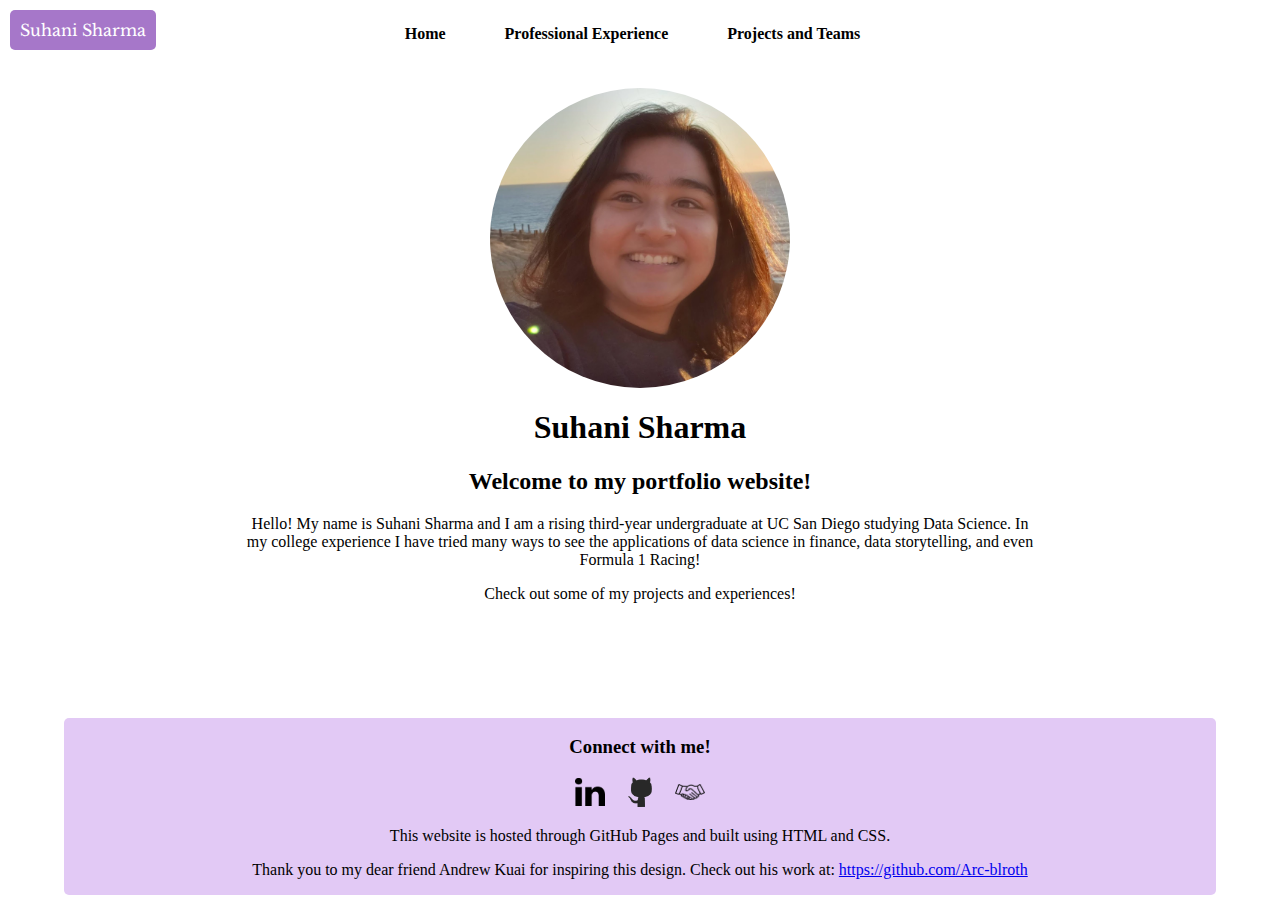
<file: index.html>
<!DOCTYPE html>
<html lang="en">
<head>
    <meta charset="UTF-8">
    <meta name="viewport" content="width=device-width, initial-scale=1.0">
    <meta http-equiv="X-UA-Compatible" content="ie=edge">
    <title>Suhani Sharma's Portfolio</title>
    <link rel="stylesheet" href="styles.css"> <!-- Link to your CSS file if you have one -->
    <link rel="icon" href="images/favicon.jpg" type="image/x-icon">
    <style>
        @import url('https://fonts.googleapis.com/css2?family=Libre+Baskerville:ital,wght@0,400;0,700;1,400&display=swap');
        .header-left {
            position: absolute;
            top: 10px;
            left: 10px;
            background-color: #a677c9;
            color: white;
            padding: 10px;
            font-family: 'Libre Baskerville', serif;
            border-radius: 5px;
        }
        header {
            position: relative;
        }
    </style>
</head>
<body>
    <header>
        <!-- Contains just the navigation bar -->
        <nav>
            <ul>
                <li><a href="index.html" class="nav-button">Home</a></li>
                <li><a href="experience.html" class="nav-button">Professional Experience</a></li>
                <li><a href="projects.html" class="nav-button">Projects and Teams</a></li>
            </ul>
        </nav>
        <div class="header-left">
            Suhani Sharma
        </div>
    </header>

    <main>
        <div class="main-container">
            <div class="rotating-image-container">
                <img src="images/pfp1.png" alt="PFP 1" class="rotating-image">
            </div>


        <!-- Contains pictures and intro blurb -->
            <div class="about">
                <h1>Suhani Sharma</h1>
                <h2>Welcome to my portfolio website!</h2>
                <p>Hello! My name is Suhani Sharma and I am a rising third-year undergraduate at UC San Diego studying Data Science. In my college experience I have tried many ways to see the applications of data science in finance, data storytelling, and even Formula 1 Racing!</p>

                <p>Check out some of my projects and experiences!</p>
            </div>

        </div>
    

    </main>

    <footer>
        <!-- Contains closing section -->
        <h3>Connect with me!</h3>
        <div class="footer-images">
            <a href="https://www.linkedin.com/in/ssharma-704sd/" target="_blank"><img src="images/linkedin.png" alt="LinkedIn" class="footer-icon"></a>

            <a href="https://github.com/ssharmaSD" target="_blank"><img src="images/github.png" alt="GitHub" class="footer-icon"></a>

            <a href="https://ucsd.joinhandshake.com/profiles/40655055" target="_blank"><img src="images/handshake.png" alt="Handshake" class="footer-icon"></a>



        </div>

        <p>This website is hosted through GitHub Pages and built using HTML and CSS.</p>
        <p>Thank you to my dear friend Andrew Kuai for inspiring this design. Check out his work at: <a href="https://github.com/Arc-blroth">https://github.com/Arc-blroth</a></p>
    </footer>

    <script src="scripts.js"></script>

</body>
</html>
</file>
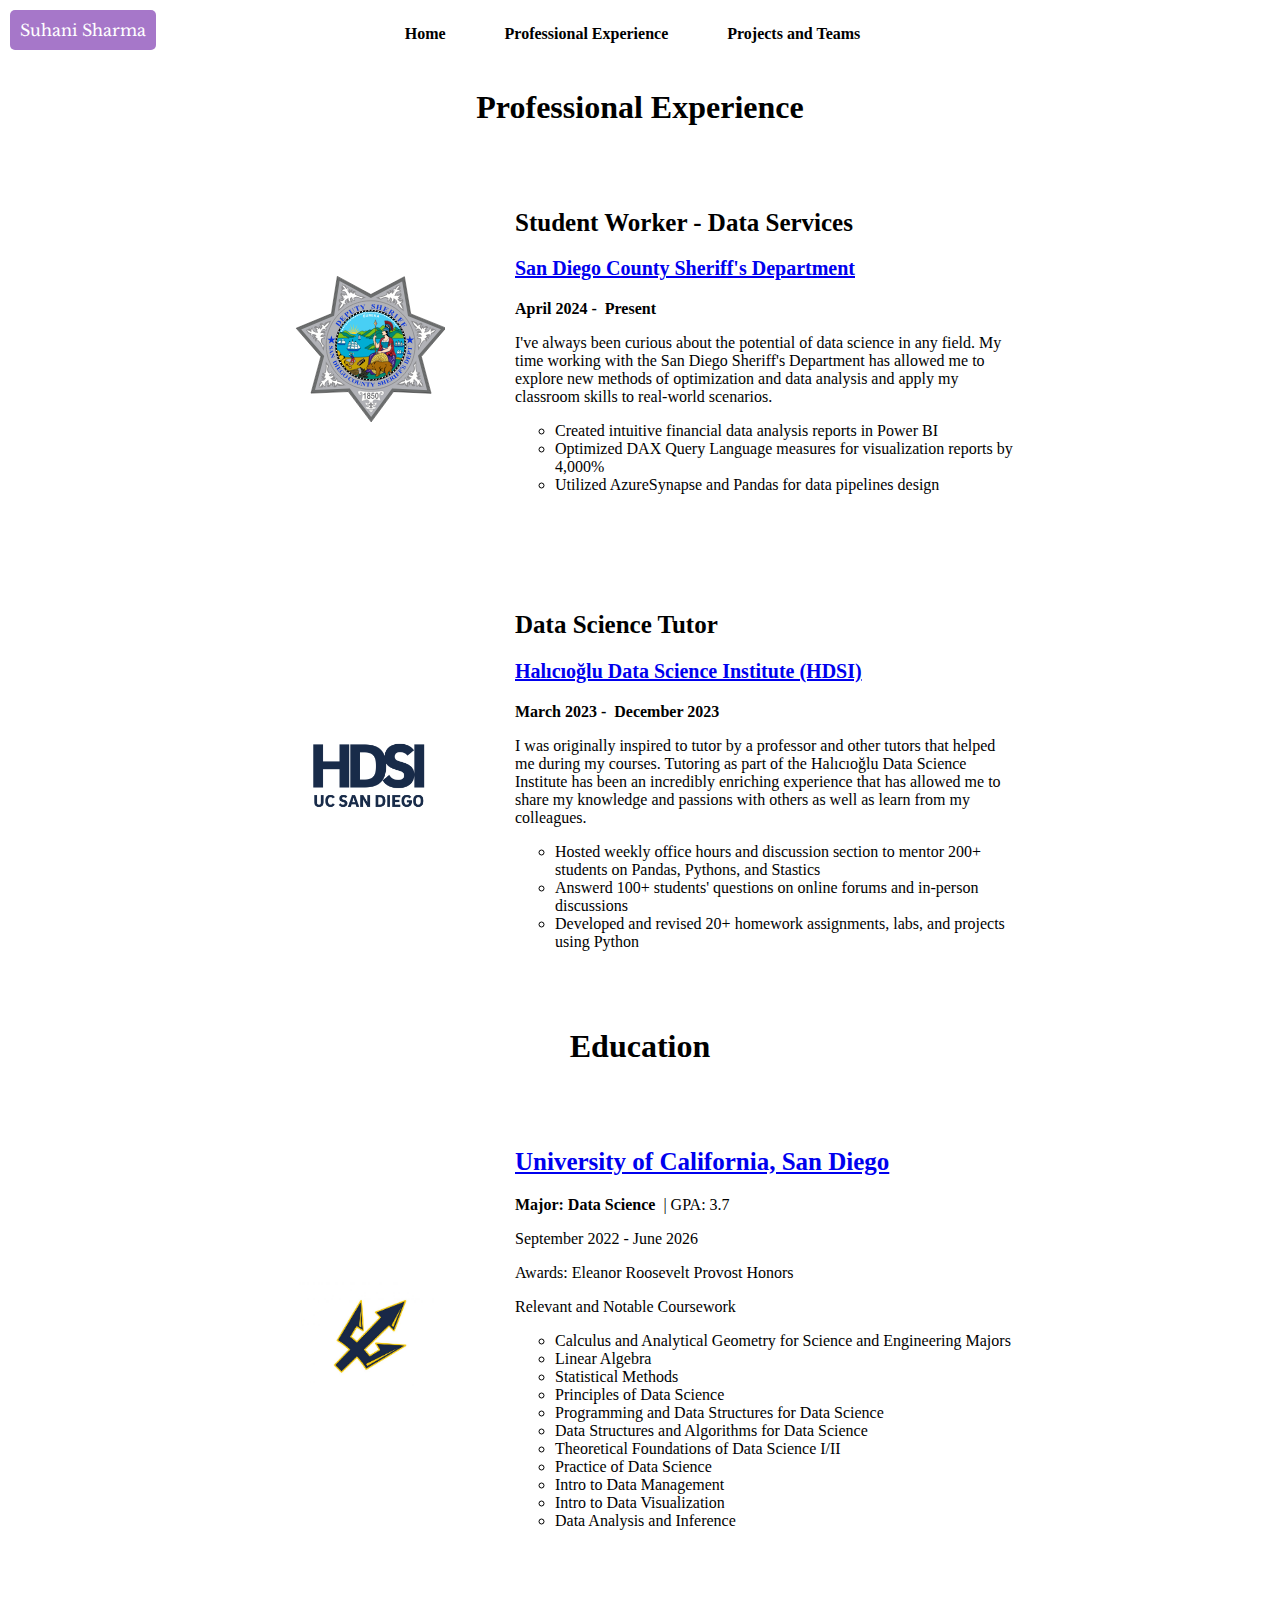
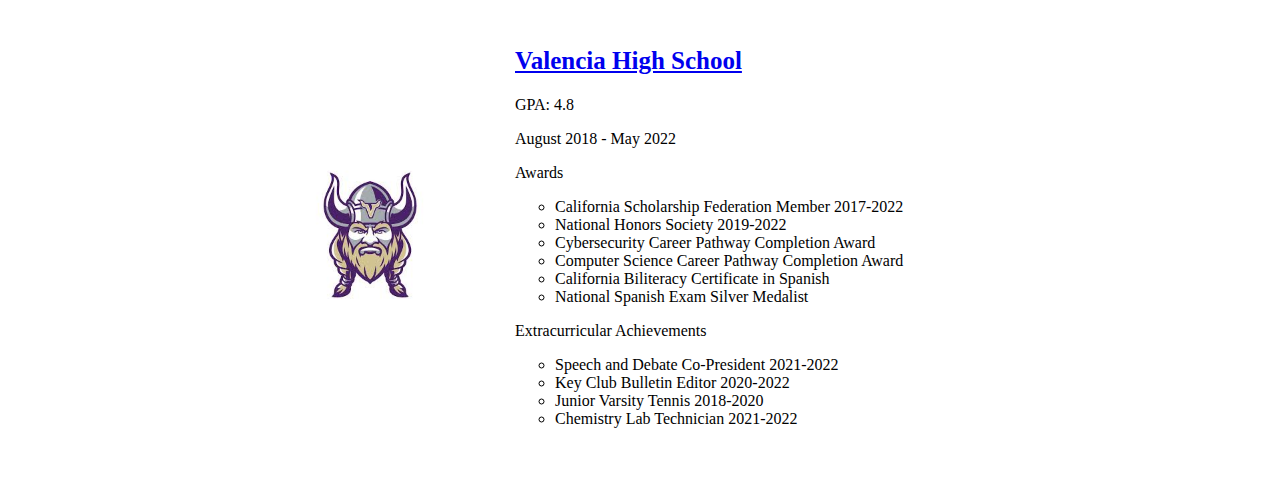
<file: experience.html>
<!DOCTYPE html>
<html lang="en">
<head>
    <meta charset="UTF-8">
    <meta name="viewport" content="width=device-width, initial-scale=1.0">
    <meta http-equiv="X-UA-Compatible" content="ie=edge">
    <title>Suhani Sharma's Portfolio</title>
    <link rel="stylesheet" href="styles.css">
    <link rel="icon" href="images/favicon.jpg" type="image/x-icon">
    <style>
        @import url('https://fonts.googleapis.com/css2?family=Libre+Baskerville:ital,wght@0,400;0,700;1,400&display=swap');
        
        .header-left {
            position: absolute;
            top: 10px;
            left: 10px;
            background-color: #a677c9;
            color: white;
            padding: 10px;
            font-family: 'Libre Baskerville', serif;
            border-radius: 5px;
        }

        header {
            position: relative;
        }
    </style>
</head>

<body>
    <!-- Header contains just the navigation bar -->
    <header>
        <nav>
            <ul>
                <li><a href="index.html" class="nav-button">Home</a></li>
                <li><a href="experience.html" class="nav-button">Professional Experience</a></li>
                <li><a href="projects.html" class="nav-button">Projects and Teams</a></li>
            </ul>
        </nav>
        <div class="header-left">
            Suhani Sharma
        </div>
    </header>
    
    <main>
        <h1>Professional Experience</h1>
        <section class="row">
            <div class="image-container">
                <img src="images/sheriff.svg" alt="Photo of the San Diego County Sheriff's Department">
            </div>
            <div class="text-container">
                <h2>Student Worker - Data Services</h2>
                <h3><a href="https://www.sdsheriff.gov/">San Diego County Sheriff's Department</a></h3>

                <p><strong>April 2024&nbsp-&nbsp Present</strong></p>

                <p>I've always been curious about the potential of data science in any field. My time working with the San Diego Sheriff's Department has allowed me to explore new methods of optimization and data analysis and apply my classroom skills to real-world scenarios.</p>

                <ul style="list-style-type:circle">
                    <li>Created intuitive financial data analysis reports in Power BI</li>

                    <li>Optimized DAX Query Language measures for visualization reports by 4,000%</li>

                    <li>Utilized AzureSynapse and Pandas for data pipelines design</li>
                    
                </ul>


            </div>
        </section>

        <section class="row">
            <div class="image-container">
                <img src="images/hdsi.png" alt="Photo of Halıcıoğlu Data Science Institute (HDSI)">
            </div>
            <div class="text-container">
                <h2>Data Science Tutor</h2>
                <h3><a href="https://datascience.ucsd.edu/">Halıcıoğlu Data Science Institute (HDSI)</a></h3>
                <p><strong>March 2023&nbsp-&nbsp December 2023</strong></p>
                <p>I was originally inspired to tutor by a professor and other tutors that helped me during my courses. Tutoring as part of the Halıcıoğlu Data Science Institute has been an incredibly enriching experience that has allowed me to share my knowledge and passions with others as well as learn from my colleagues.</p>

                <ul style="list-style-type:circle">
                    <li>Hosted weekly office hours and discussion section to mentor 200+ students on Pandas, Pythons, and Stastics</li>

                    <li>Answerd 100+ students' questions on online forums and in-person discussions</li>

                    <li>Developed and revised 20+ homework assignments, labs, and projects using Python</li>
                    
                </ul>
            </div>
        </section>

        <h1>Education</h1>

        <section class="row">
            <div class="image-container">
                <img src="images/ucsd.jpg" alt="Photo of UCSD">
            </div>
            <div class="text-container">
                <h2><a href="https://ucsd.edu/">University of California, San Diego</a></h2>
                
                <p><strong>Major: Data Science</strong>&nbsp&nbsp|&nbspGPA: 3.7&nbsp</p>

                <p>September 2022 - June 2026</p>

                <p>Awards: Eleanor Roosevelt Provost Honors</p>

                <p>Relevant and Notable Coursework </p>
                <ul style="list-style-type:circle">
                    <li>Calculus and Analytical Geometry for Science and Engineering Majors</li>
                    <li>Linear Algebra</li>
                    <li>Statistical Methods</li>
                    <li>Principles of Data Science</li>
                    <li>Programming and Data Structures for Data Science</li>
                    <li>Data Structures and Algorithms for Data Science</li>
                    <li>Theoretical Foundations of Data Science I/II</li>
                    <li>Practice of Data Science</li>
                    <li>Intro to Data Management</li>
                    <li>Intro to Data Visualization</li>
                    <li>Data Analysis and Inference</li>
                </ul>

            </div>
        </section>

        <section class="row">
            <div class="image-container">
                <img src="images/vhs.jpeg" alt="Photo of Valencia High School">
            </div>
            <div class="text-container">
                <h2><a href="https://www.valenciavikings.com/">Valencia High School</a></h2>
                <p>GPA: 4.8</p>

                <p>August 2018 - May 2022</p>

                <p>Awards</p>
                <ul style="list-style-type:circle">
                    <li>California Scholarship Federation Member 2017-2022</li>
                    <li>National Honors Society 2019-2022</li>
                    <li>Cybersecurity Career Pathway Completion Award</li>
                    <li>Computer Science Career Pathway Completion Award</li>
                    <li>California Biliteracy Certificate in Spanish</li>
                    <li>National Spanish Exam Silver Medalist</li>
                </ul>


                <p>Extracurricular Achievements</p>
                <ul style="list-style-type:circle">
                    <li>Speech and Debate Co-President 2021-2022</li>
                    <li>Key Club Bulletin Editor 2020-2022</li>
                    <li>Junior Varsity Tennis 2018-2020</li>
                    <li>Chemistry Lab Technician 2021-2022</li>
                </ul>

            </div>
        </section>
    </main>
</body>
</html>
</file>
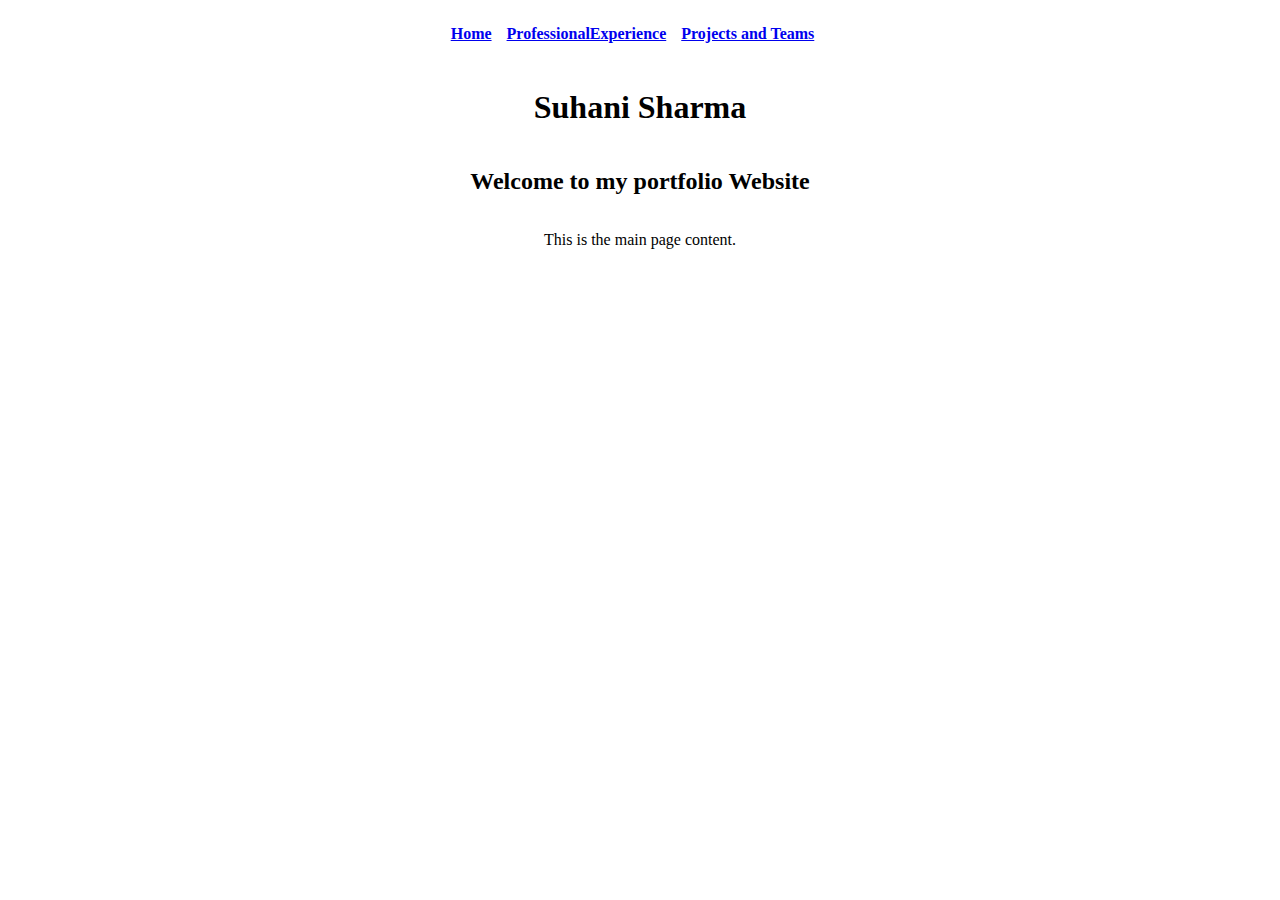
<file: main.html>
<!DOCTYPE html>
<html lang="en">
<head>
    <meta charset="UTF-8">
    <meta name="viewport" content="width=device-width, initial-scale=1.0">
    <title>Main Page</title>
    <link rel="stylesheet" href="styles.css"> <!-- Link to your CSS file if you have one -->
</head>
<body>
    <header>
        <nav>
            <ul>
                <li><a href="main.html">Home</a></li>
                <li><a href="experience.html">ProfessionalExperience</a></li>
                <li><a href="projects.html">Projects and Teams</a></li>
            </ul>
        </nav>
    </header>
    <main>
        <h1>Suhani Sharma</h1>
        <h2>Welcome to my portfolio Website</h2>
        <p>This is the main page content.</p>
    </main>
</body>
</html>
</file>
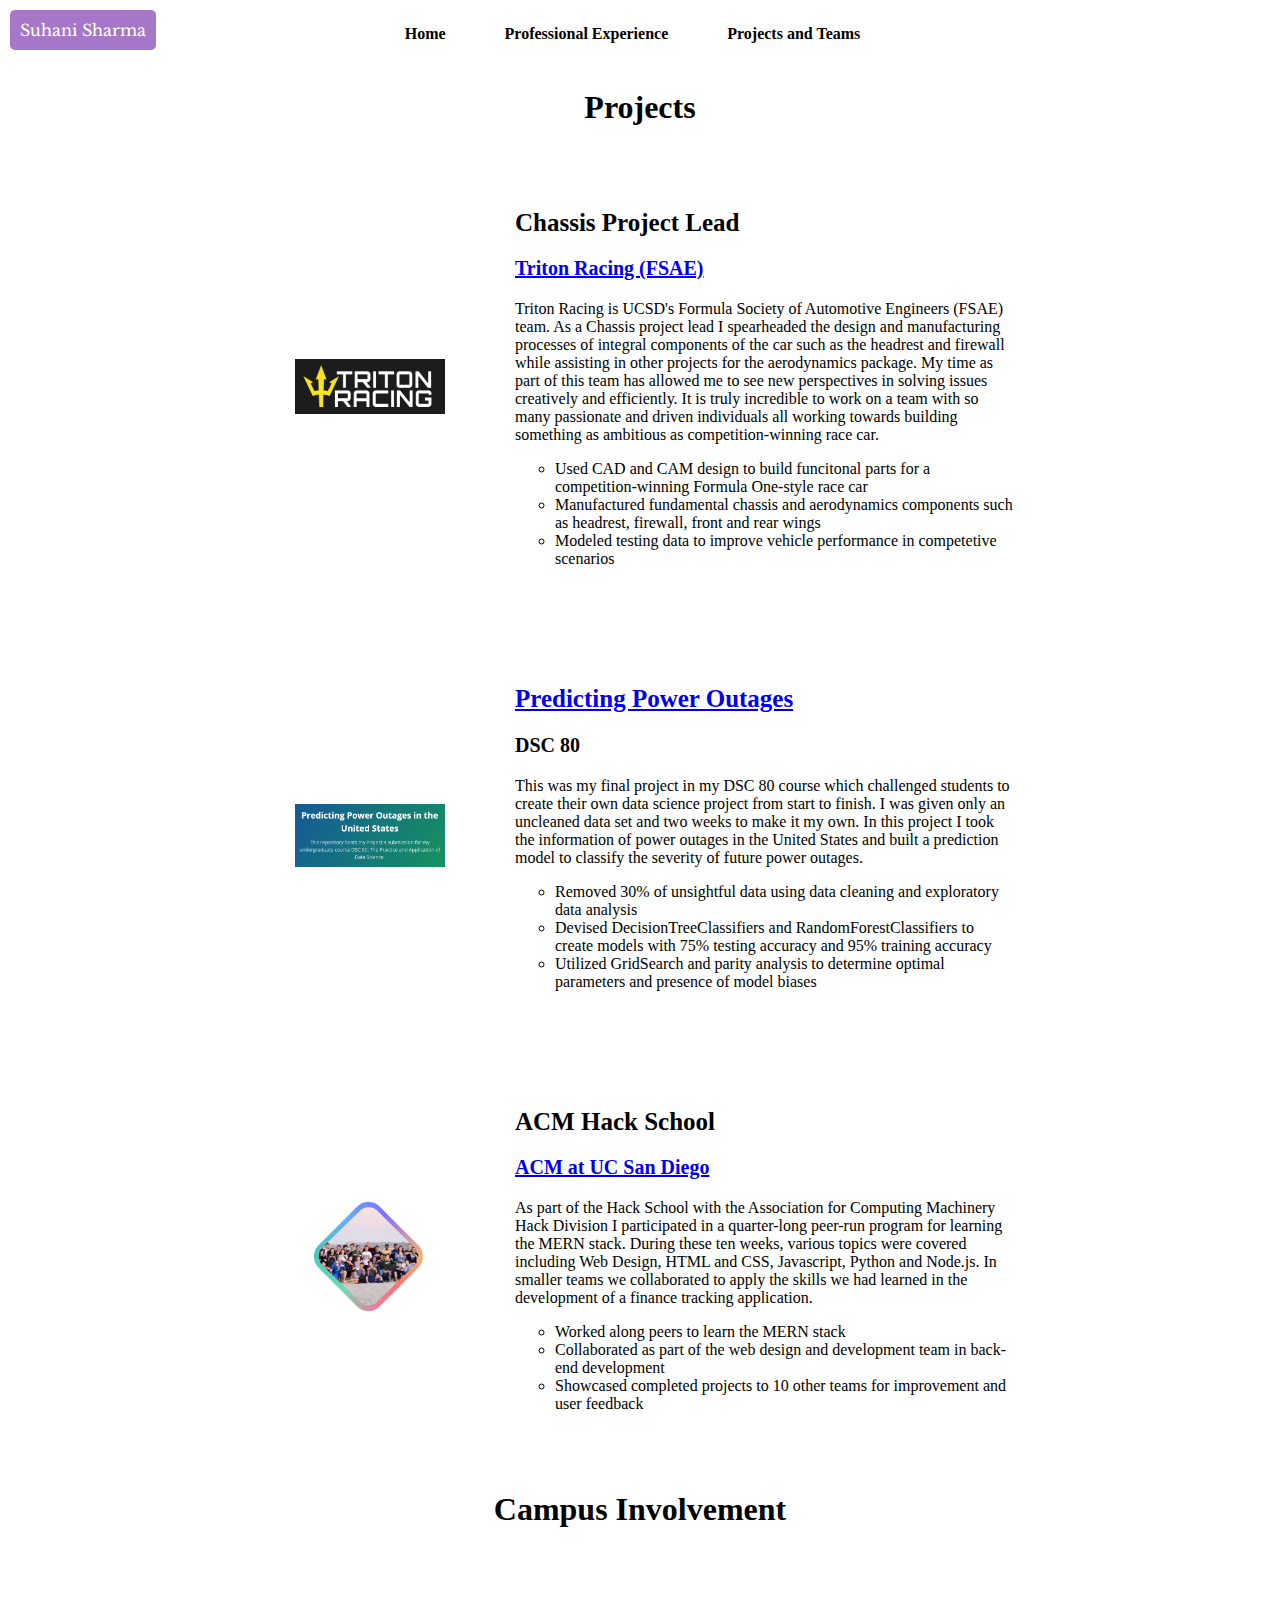
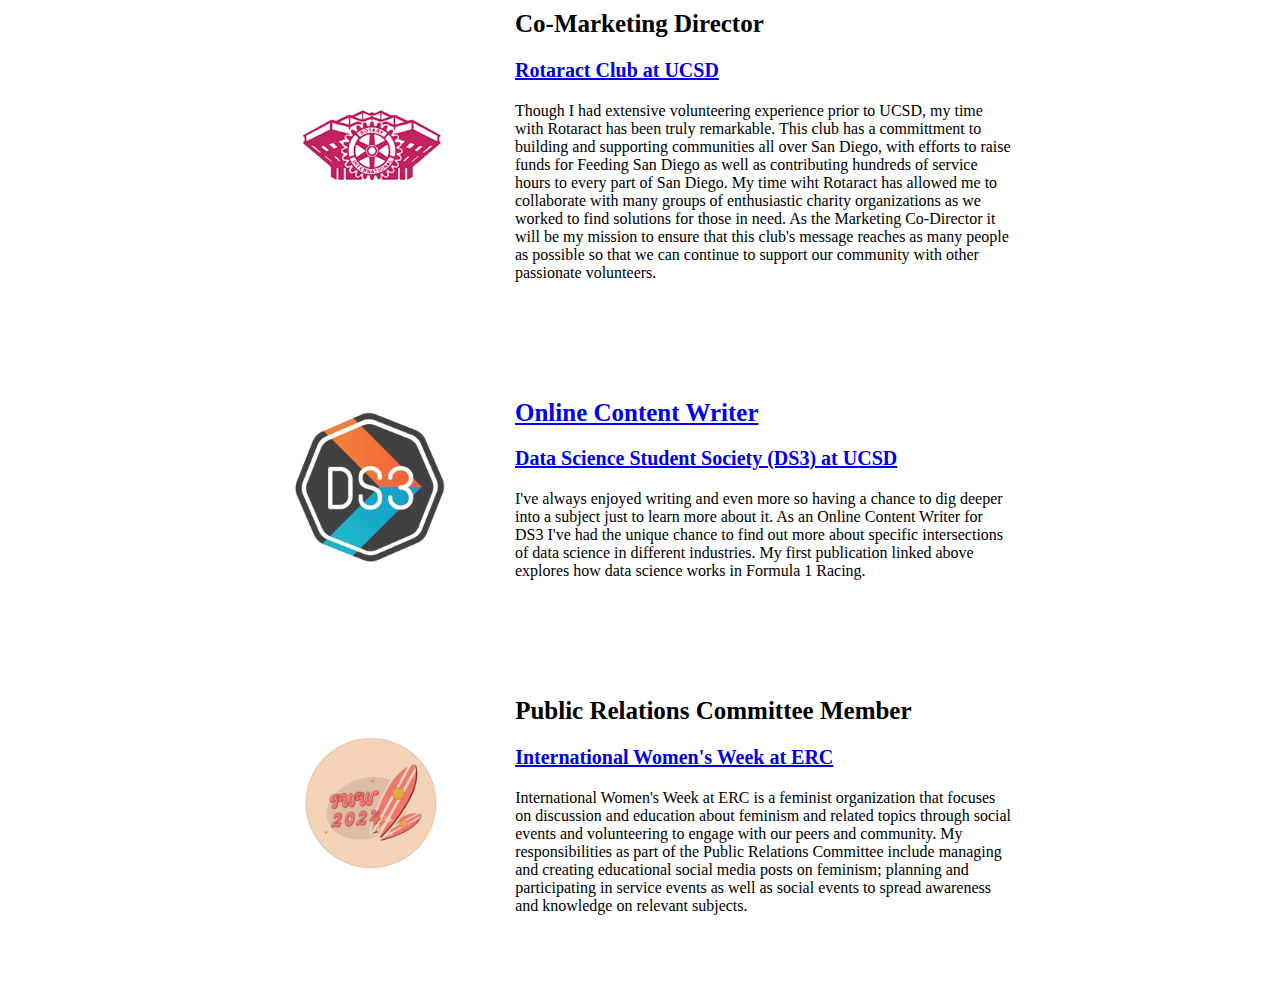
<file: projects.html>
<!DOCTYPE html>
<html lang="en">
<head>
    <meta charset="UTF-8">
    <meta name="viewport" content="width=device-width, initial-scale=1.0">
    <meta http-equiv="X-UA-Compatible" content="ie=edge">
    <title>Suhani Sharma's Portfolio</title>
    <link rel="stylesheet" href="styles.css">
    <link rel="icon" href="images/favicon.jpg" type="image/x-icon">
    <style>
        @import url('https://fonts.googleapis.com/css2?family=Libre+Baskerville:ital,wght@0,400;0,700;1,400&display=swap');
        
        .header-left {
            position: absolute;
            top: 10px;
            left: 10px;
            background-color: #a677c9;
            color: white;
            padding: 10px;
            font-family: 'Libre Baskerville', serif;
            border-radius: 5px;
        }

        header {
            position: relative;
        }
    </style>
</head>

<body>
    <!-- Header contains just the navigation bar -->
    <header>
        <nav>
            <ul>
                <li><a href="index.html" class="nav-button">Home</a></li>
                <li><a href="experience.html" class="nav-button">Professional Experience</a></li>
                <li><a href="projects.html" class="nav-button">Projects and Teams</a></li>
            </ul>
        </nav>
        <div class="header-left">
            Suhani Sharma
        </div>
    </header>
    
    <main>
        <h1>Projects</h1>
        <section class="row">
            <div class="image-container">
                <img src="images/tr.png" alt="Photo of Triton Racing">
            </div>
            <div class="text-container">
                <h2>Chassis Project Lead</h2>
                <h3><a href="https://sae.eng.ucsd.edu/">Triton Racing (FSAE)</a></h3>
                <p>Triton Racing is UCSD's Formula Society of Automotive Engineers (FSAE) team. As a Chassis project lead I spearheaded the design and manufacturing processes of integral components of the car such as the headrest and firewall while assisting in other projects for the aerodynamics package. My time as part of this team has allowed me to see new perspectives in solving issues creatively and efficiently. It is truly incredible to work on a team with so many passionate and driven individuals all working towards building something as ambitious as competition-winning race car.</p>

                <ul style="list-style-type:circle">
                    <li>Used CAD and CAM design to build funcitonal parts for a competition-winning Formula One-style race car</li>

                    <li>Manufactured fundamental chassis and aerodynamics components such as headrest, firewall, front and rear wings</li>

                    <li>Modeled testing data to improve vehicle performance in competetive scenarios</li>
                    
                </ul>
            </div>
        </section>

        <section class="row">
            <div class="image-container">
                <img src="images/ppo.png" alt="Photo of PPO">
            </div>
            <div class="text-container">
                <h2><a href="https://ssharmasd.github.io/predicting_power_outages/">Predicting Power Outages</a></h2>
                <h3>DSC 80</h3>
                <p>This was my final project in my DSC 80 course which challenged students to create their own data science project from start to finish. I was given only an uncleaned data set and two weeks to make it my own. In this project I took the information of power outages in the United States and built a prediction model to classify the severity of future power outages.</p>

                <ul style="list-style-type:circle">
                    <li>Removed 30% of unsightful data using data cleaning and exploratory data analysis</li>

                    <li>Devised DecisionTreeClassifiers and RandomForestClassifiers to create models with 75% testing accuracy and 95% training accuracy</li>

                    <li>Utilized GridSearch and parity analysis to determine optimal parameters and presence of model biases</li>
                    
                </ul>


            </div>
        </section>

        <section class="row">
            <div class="image-container">
                <img src="images/ACM.png" alt="Photo of ACM">
            </div>
            <div class="text-container">
                <h2> ACM Hack School </h2>
                <h3><a href="https://acmucsd.com/">ACM at UC San Diego</a></h3>
                <p>As part of the Hack School with the Association for Computing Machinery Hack Division I participated in a quarter-long peer-run program for learning the MERN stack. During these ten weeks, various topics were covered including Web Design, HTML and CSS, Javascript, Python and Node.js. In smaller teams we collaborated to apply the skills we had learned in the development of a finance tracking application.</p>

                <ul style="list-style-type:circle">
                    <li>Worked along peers to learn the MERN stack</li>

                    <li>Collaborated as part of the web design and development team in back-end development</li>

                    <li>Showcased completed projects to 10 other teams for improvement and user feedback</li>
                    
                </ul>

            </div>
        </section>

        <h1>Campus Involvement</h1>

        <section class="row">
            <div class="image-container">
                <img src="images/rota.png" alt="Photo of Rotaract">
            </div>
            <div class="text-container">
                <h2> Co-Marketing Director </h2>
                <h3><a href="https://rotaractatucsd.weebly.com//"> Rotaract Club at UCSD</a></h3>
                <p>Though I had extensive volunteering experience prior to UCSD, my time with Rotaract has been truly remarkable. This club has a committment to building and supporting communities all over San Diego, with efforts to raise funds for Feeding San Diego as well as contributing hundreds of service hours to every part of San Diego. My time wiht Rotaract has allowed me to collaborate with many groups of enthusiastic charity organizations as we worked to find solutions for those in need. As the Marketing Co-Director it will be my mission to ensure that this club's message reaches as many people as possible so that we can continue to support our community with other passionate volunteers.</p>

            </div>
        </section>

        <section class="row">
            <div class="image-container">
                <img src="images/ds3.jpeg" alt="Photo of DS3">
            </div>
            <div class="text-container">
                <h2><a href="https://medium.com/ds3ucsd/perfecting-a-sport-of-precision-formula-1s-integration-of-big-data-analytics-b1e2e5cba5df"> Online Content Writer</a></h2>
                <h3><a href="https://medium.com/ds3ucsd">Data Science Student Society (DS3) at UCSD</a></h3>
                <p>I've always enjoyed writing and even more so having a chance to dig deeper into a subject just to learn more about it. As an Online Content Writer for DS3 I've had the unique chance to find out more about specific intersections of data science in different industries. My first publication linked above explores how data science works in Formula 1 Racing.</p>
            </div>
        </section>

        <section class="row">
            <div class="image-container">
                <img src="images/iww.png" alt="Photo of IWW at ERC">
            </div>
            <div class="text-container">
                <h2> Public Relations Committee Member </h2>
                <h3><a href="https://www.instagram.com/iwwerc/">International Women's Week at ERC</a></h3>
                <p>International Women's Week at ERC is a feminist organization that focuses on discussion and education about feminism and related topics through social events and volunteering to engage with our peers and community. My responsibilities as part of the Public Relations Committee include managing and creating educational social media posts on feminism; planning and participating in service events as well as social events to spread awareness and knowledge on relevant subjects. </p>

            </div>
        </section>


    </main>
</body>
</html>
</file>
<file: styles.css>
@import url('https://fonts.googleapis.com/css2?family=Libre+Baskerville:ital,wght@0,400;0,700;1,400&display=swap');
body {
    font-family: "Libre Baskerville" serif;
    text-align: center;
    display: flex;
    flex-direction: column;
    min-height: 100vh;
    margin: 0;
}

header {
    padding: 15px 0;
    position: relative;
}

nav {
    margin-top: 10px; /* Add margin above the navigation bar */
}

nav ul {
    list-style-type: none;
    margin: 0;
    padding: 0;
    text-align: center;
    font-weight: bold;
    display: flex;
    justify-content: center; /* center items horizontally */
}

nav ul li {
    display: inline;
    margin-right: 15px;
}

/* NAVIGATION BAR */

.nav-button {
    padding-top: 10px;
    background-color: white; /* Button background color */
    color: black; /* Button text color */
    padding: 14px 20px;
    text-decoration: none;
    border-radius: 5px; /* Rounded corners */
    transition: background-color 0.25s, border 0.25s; /* Smooth transition */
    border: 2px solid white;
}

.nav-button:hover {
    height: 12px 18px;
    background-color: #E2C9F5; /* Button color on hover */
    border-color: #E2C9F5; /* Border color on hover */
}

/* MEDIA QUERIES */
/* these are designed to adjust the nav buttons to the side when screen shrinks*/

@media (max-width: 770px) {
    nav ul {
        flex-direction: column; /* make items vertical */
        align-items: flex-start;
        padding-left: 10px;
        padding-top: 50px; 
    }
    nav ul li {
        display: block;
        margin: 5px 0;
    }
    nav ul li:last-child {
        margin-right: 0;
    }
}



/* ABOUT SECTION */

.about p {
    padding-left: 10%;
    padding-right: 10%;
    max-width: 1000px;
}

main {
    flex: 1; /* Allow the main content to grow and take up available space */
    padding: 10px;
    display: flex;
    flex-direction: column;
    align-items: center; /* Center items horizontally */
}

footer {
    background-color: #E2C9F5;
    color: black; /* text color */
    text-align: center;
    width: 90%;
    margin: 0 auto;
    position: relative;
    bottom: 5px;
    border-radius: 5px; /* Rounded corners */
}

.footer-images {
    display: flex;
    justify-content: center;
    gap: 20px;
    margin-top: 10px;
}

.footer-icon {
    width: 30px;
    height: 30px;
    object-fit: contain;
}


span {
    color: #4e32a8;
    font-size: 20px;
    font-weight: bold;
}

/* PROFESSIONAL EXPERIENCE SECTION */

.row {
    display: flex;
    align-items: center;
    justify-content: center;
    margin: 20px 0;
    max-width: 100%; /* Ensure rows do not exceed the width of their container */
}

.image-container {
    flex: 1;
    display: flex;
    justify-content: space-around;
    align-items: center;
}

.image-container img {
    max-width: 150px; /* Max width of the image container */
    max-height: 150px; /* Max height of the image container */
    object-fit: scale-down;
    justify-content: space-around;
}

.text-container {
    flex: 2;
    padding: 20px;
    text-align: left;
    width: 600px;
}

.text-container h2{
    flex: 2;
    text-align: left;
    font-size: 25px;
}
.text-container h3{
    flex: 2;
    text-align: left;
    font-size: 20px;
}


/* ROTATING IMAGE SECTION */

.rotating-image-container {
    width: 300px; /* Adjust as needed */
    height: 300px; /* Adjust as needed */
    overflow: hidden;
    margin: 20px auto;
    border-radius: 50%; /* Creates the oval shape */
    position: relative;
    display: flex;
    justify-content: center;
    align-items: center;
}

.rotating-image {
    width: 100%;
    height: 100%;
    object-fit: cover;
    position: absolute;
    top: 0;
    left: 0;
    opacity: 100;
    transition: opacity 2s ease-in-out;
}
</file>
